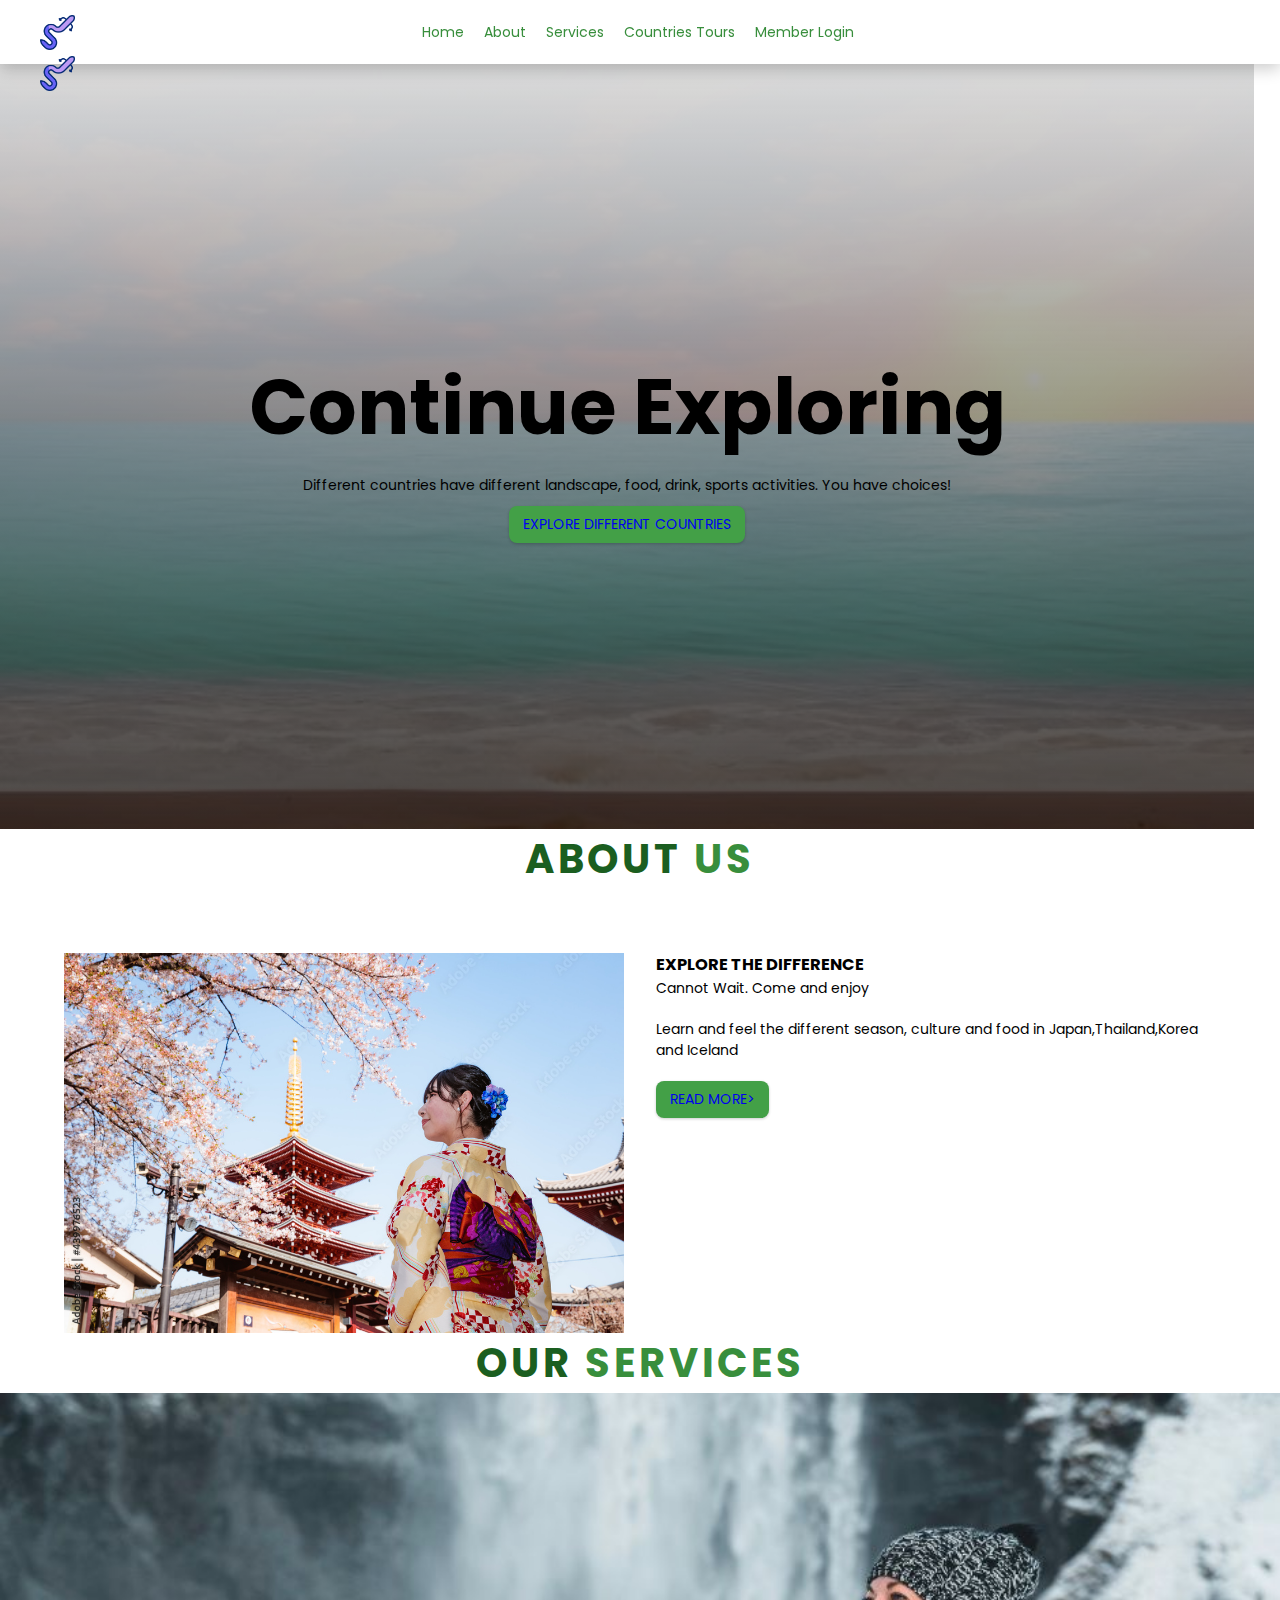
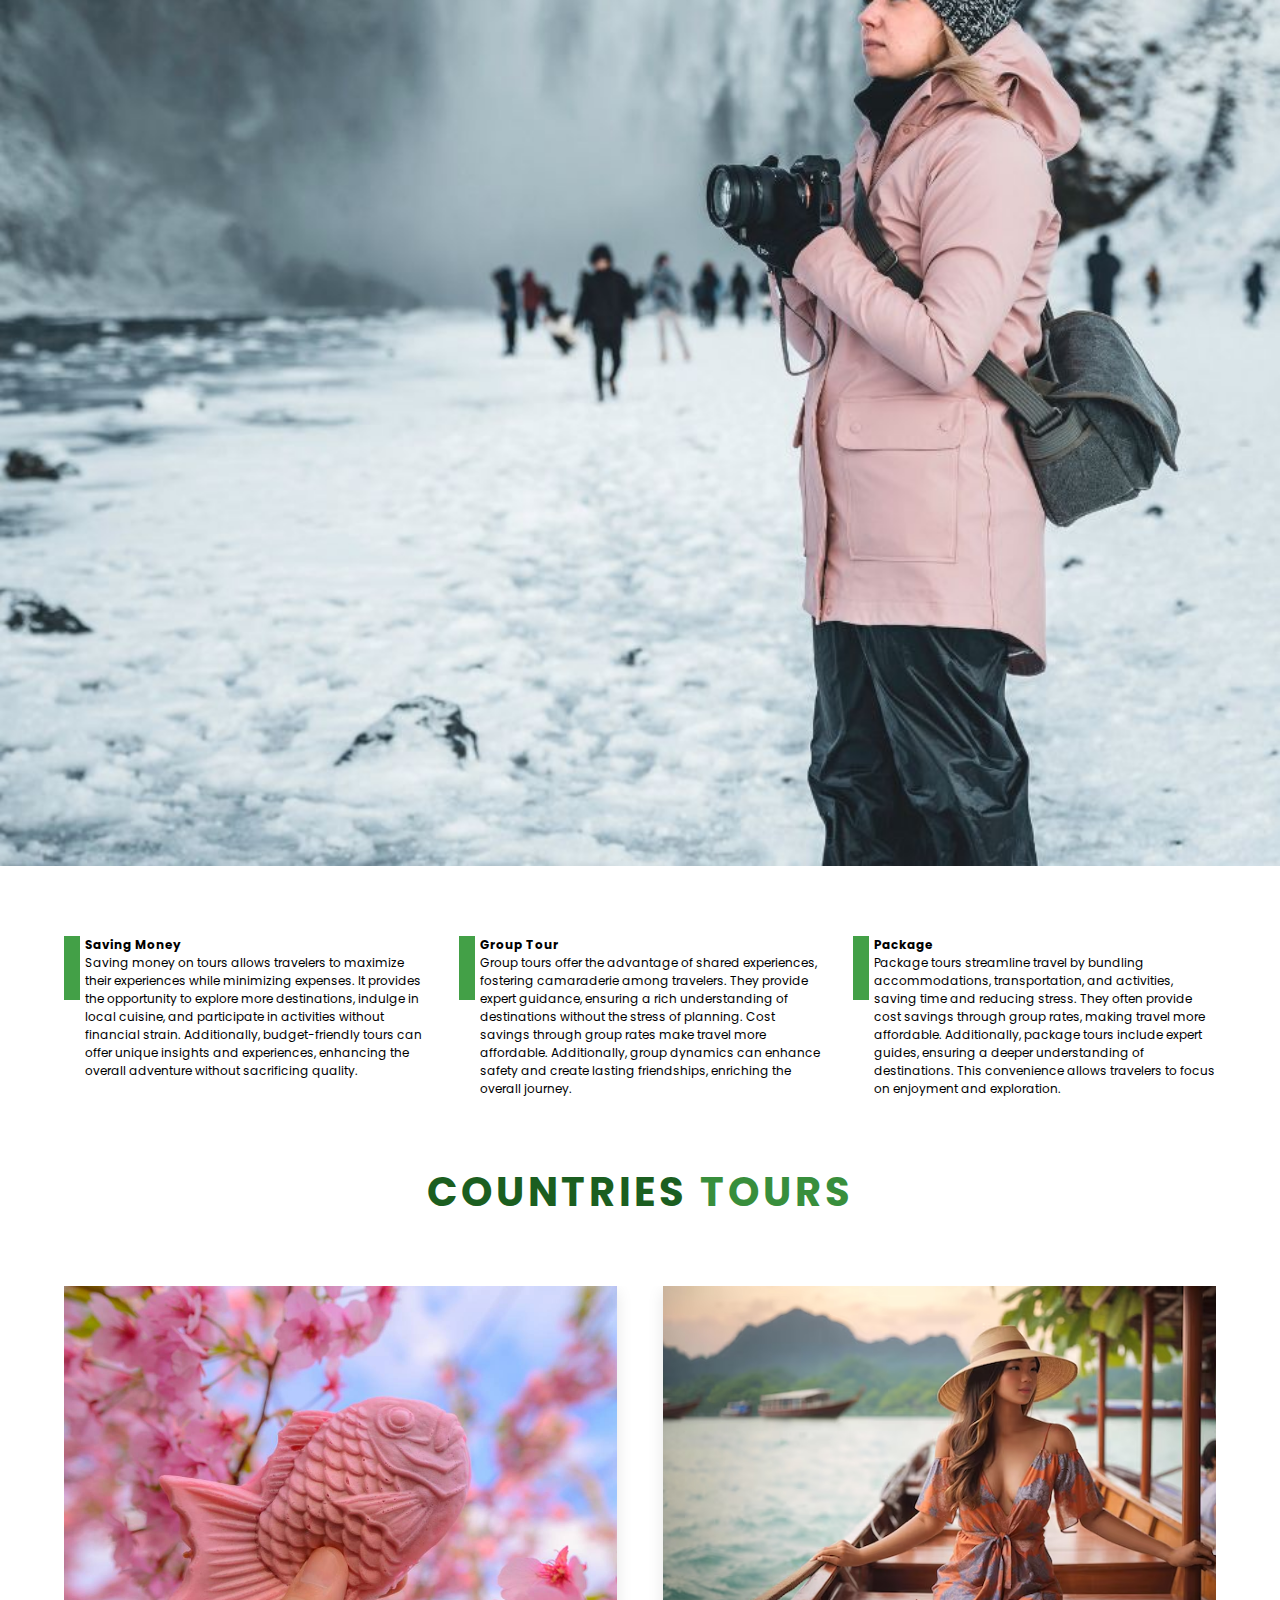
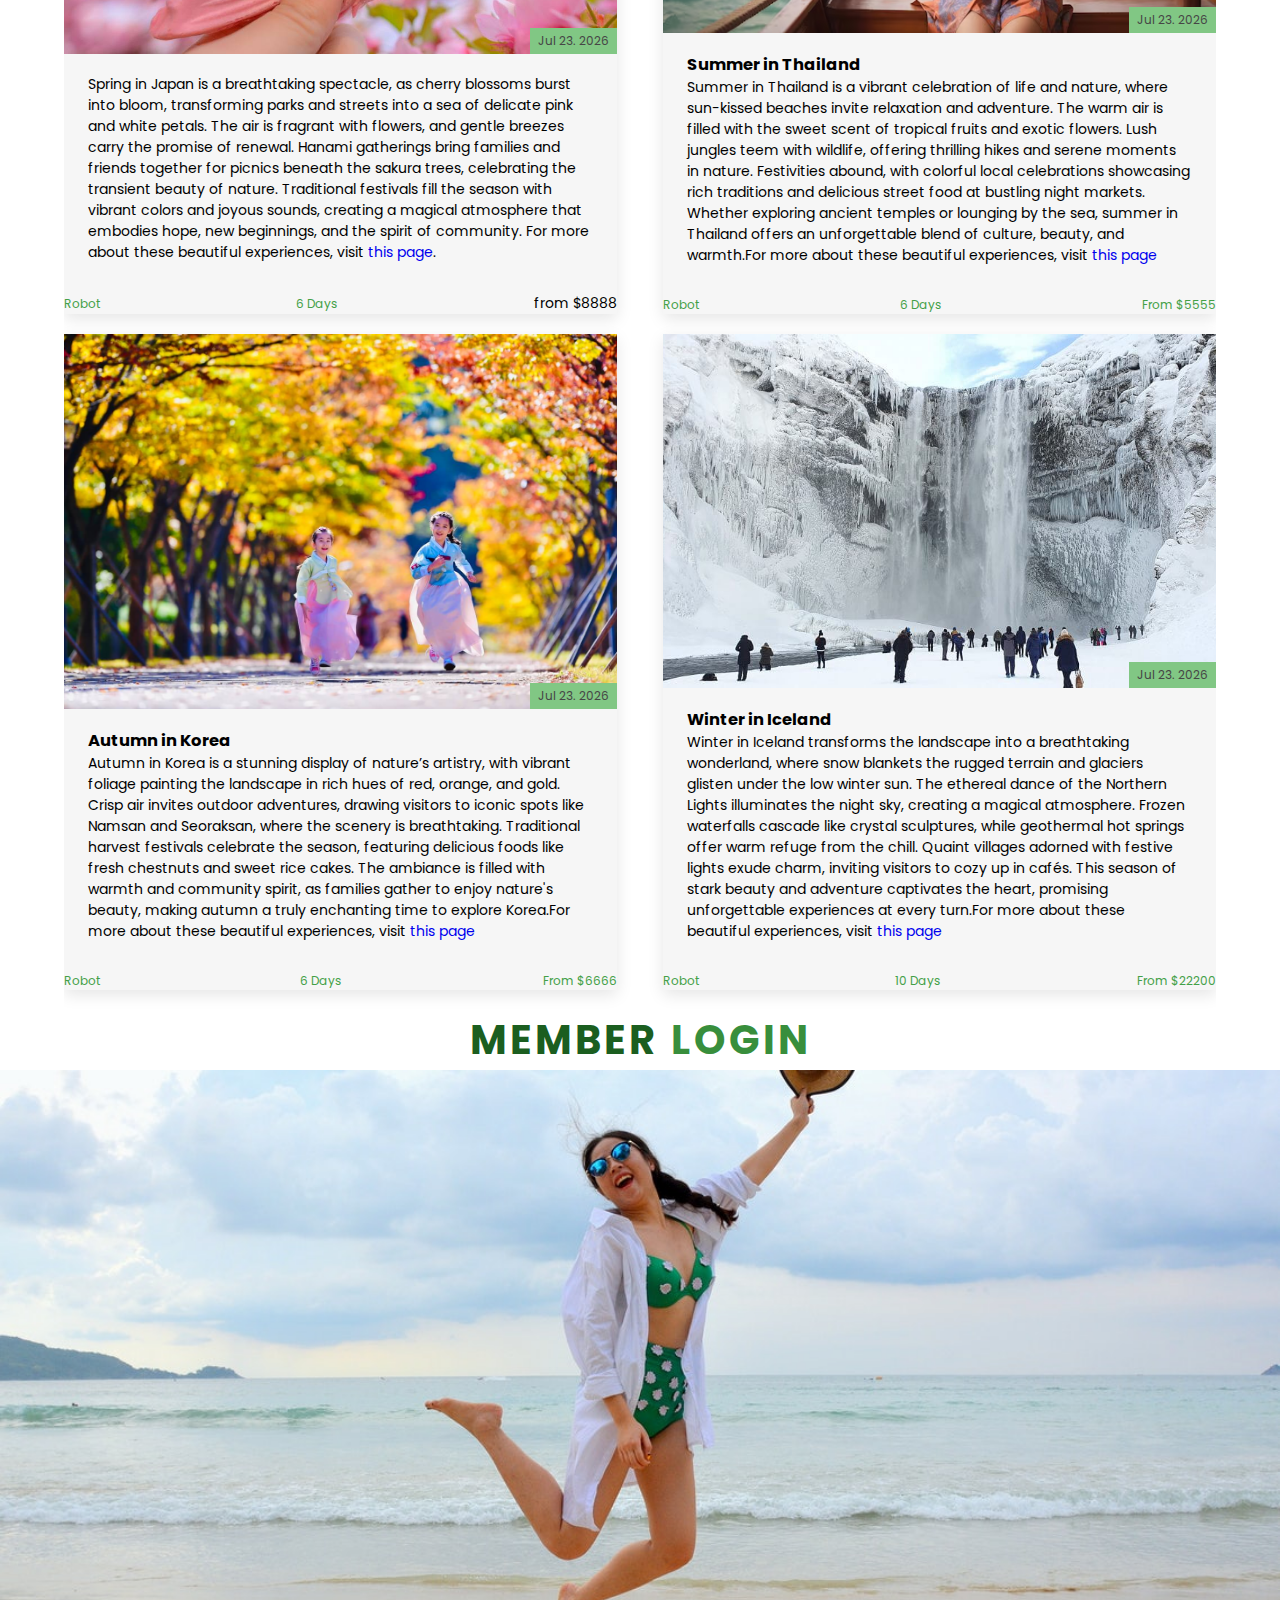
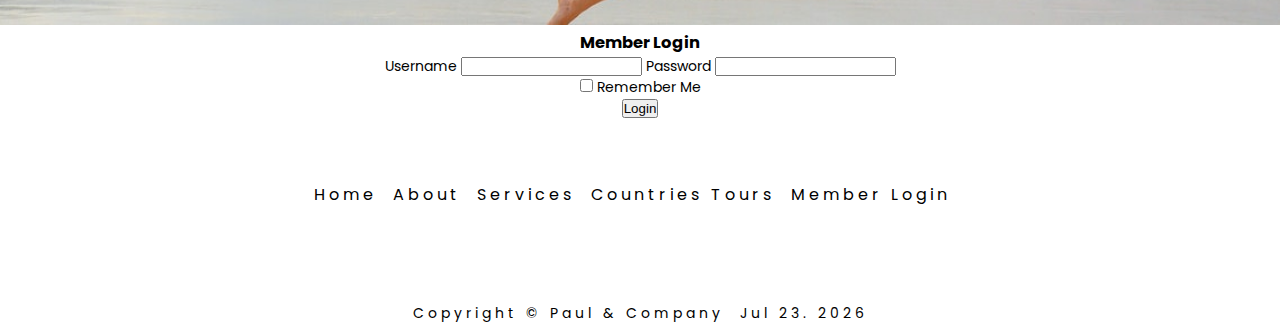
<file: index.html>
<!DOCTYPE html>
<html lang="en">
<head>
    <meta charset="UTF-8">
    <meta name="viewport" content="width=device-width, initial-scale=1.0">
<link rel="stylesheet" href="https://cdnjs.cloudflare.com/ajax/libs/font-awesome/6.6.0/css/all.min.css" integrity="sha512-Kc323vGBEqzTmouAECnVceyQqyqdsSiqLQISBL29aUW4U/M7pSPA/gEUZQqv1cwx4OnYxTxve5UMg5GT6L4JJg==" crossorigin="anonymous" referrerpolicy="no-referrer" />
<link rel="preconnect" href="https://fonts.googleapis.com">
<link rel="preconnect" href="https://fonts.gstatic.com" crossorigin>
<link href="https://fonts.googleapis.com/css2?family=Poppins:ital,wght@0,100;0,200;0,300;0,400;0,500;0,600;0,700;0,800;0,900;1,100;1,200;1,300;1,400;1,500;1,600;1,700;1,800;1,900&display=swap" rel="stylesheet">
<link rel="stylesheet" href="./style.css">
<title>Enjoy Your Holiday</title>
</head>
<body>
    <nav class="navbar">
        <div class="nav-logo">
            <a href="index.html"><img src="./Images/Pasted image.png" class="logo-link" alt="logo"></a>
            <a href="index.html"><img src="./Images/Pasted image (2).png" class="logo-link" alt="logo"></a>
        </div>

        <!-- desktop -->
        <!-- <div class="desktop-nav"> -->
        <div class="nav-links">
            <ul class="nav-list" id="nav-list">
                <li><a href="#home" class="nav-link">Home</a></li>
                <li><a href="#about" class="nav-link">about</a></li>
                <li><a href="#services" class="nav-link">Services</a></li>
                <li><a href="#tours" class="nav-link">Countries Tours</a></li>
                <li><a href="#login" class="nav-link">Member Login</a></li>
            </ul>
        </div>
        <div class="nav-icons">
            <ul class="nav-icons-list">
                <li>
                    <a href="https://www.facebook.com" class="nav-icon">
                        <i class="fa-brands fa-facebook"></i>
                    </a>
                </li>
                <li>
                    <a href="https://twitter.com" class="nav-icon">
                        <i class="fa-brands fa-twitter"></i>
                    </a>
                </li>
                <li>
                    <a href="https://whatsapp.com/" class="nav-icon">
                        <i class="fa-brands fa-whatsapp"></i>
                    </a>
                </li>
                <li>
                    <a href="https://www.instagram.com" class="nav-icon">
                        <i class="fa-brands fa-instagram"></i>
                    </a>
                </li>
            </ul>
        </div>
    <!-- </div> -->
        <!-- mobile hamburger -->
        <div class="nav-mobile">
            <button type="button" class="nav-mobile-toggle" id="nav-mobile-toggle">
                <i class="fa-solid fa-bars"></i>
            </button>
            <ul class="mobile-nav-list" id="mobile-nav-list">
                <li><a href="#home" class="mobile-nav-link">Home</a></li>
                <li><a href="#about" class="mobile-nav-link">About</a></li>
                <li><a href="#services" class="mobile-nav-link">Services</a></li>
                <li><a href="#tours" class="mobile-nav-link">Countries Tours</a></li>
                <li><a href="#login" class="mobile-nav-link">Member Login</a></li>
            </ul>
        </div>
    </nav>
    <section class="hero" id="home">
        <div class="hero-banner">
            <h1>Continue Exploring</h1>
            <p>Different countries have different landscape, food, drink, sports activities. You have choices!</p>
            <a href="#tours" class="btn hero-btn">Explore Different Countries</a>
        </div>
    </section>
    <!-- about -->
    <section class="section" id="about">
        <div class="section-title">
            <h2>about <span>us</span></h2>
        </div>
        <div class="section-center about-center">
            <div class="about-img">
                <img src="./Images/japan3.jpg" class="about-photo" alt="awesome landscape">
            </div>
            <article class="about-info">
                <h3>explore the difference</h3>
                <p>Cannot Wait. Come and enjoy</p>
                <p>Learn and feel the different season, culture and food in Japan,Thailand,Korea and Iceland</p>
            <a href="#" class="btn">Read More></a>
            </article>
        </div>
    </section>
    <!-- services -->
     <section class="section" id="services">
        <div class="section-title">
            <h2>our <span>services</span></h2>
            <img src="./Images/Iceland5.jpg"class="tour-img"  alt="">
        </div>
            <div class="section-center services-center">
                <!-- first icon -->
                <article class="service">
                    <span class="service-icon">
                        <i class="fa-solid fa-wallet"></i>
                    </span>
                    <div class="service-info">
                        <h4 class="service-title">
                            Saving Money
                        </h4>
                        <p class="service-text">Saving money on tours allows travelers to maximize their experiences while minimizing expenses. It provides the opportunity to explore more destinations, indulge in local cuisine, and participate in activities without financial strain. Additionally, budget-friendly tours can offer unique insights and experiences, enhancing the overall adventure without sacrificing quality.</p>
                    </div>
                </article>
                <!-- second icon -->
                <article class="service">
                    <span class="service-icon">
                        <i class="fa-solid fa-robot"></i>
                    </span>
                    <div class="service-info">
                        <h4 class="service-title">
                            Group Tour
                        </h4>
                        <p class="service-text"></p>Group tours offer the advantage of shared experiences, fostering camaraderie among travelers. They provide expert guidance, ensuring a rich understanding of destinations without the stress of planning. Cost savings through group rates make travel more affordable. Additionally, group dynamics can enhance safety and create lasting friendships, enriching the overall journey.</p>
                    </div>
                </article>
                <!-- third icon -->
                <article class="service">
                    <span class="service-icon">
                        <i class="fa-solid fa-person-rifle"></i>
                    </span>
                    <div class="service-info">
                        <h4 class="service-title">
                             Package
                        </h4>
                        <p class="service-text"></p>Package tours streamline travel by bundling accommodations, transportation, and activities, saving time and reducing stress. They often provide cost savings through group rates, making travel more affordable. Additionally, package tours include expert guides, ensuring a deeper understanding of destinations. This convenience allows travelers to focus on enjoyment and exploration.</p>
                    </div>
                </article>
            </div>
        </section>
        <section class="section" id="tours" >
                    <div class="section-title">
                        <h2>Countries <span>Tours</span></h2>
                    </div>
        <div class="section-center featured-center">
             <article class="tour-card">
                <div class="tour-img-container">
                    <img src="./Images/Japan7.jpg"  class="tour-img" alt="">
                    <p class="tour-date"><span Class="date"></p>
                </div>
                <div class="tour-info">
                    <p>Spring in Japan is a breathtaking spectacle, as cherry blossoms burst into bloom, transforming parks and streets into a sea of delicate pink and white petals. The air is fragrant with flowers, and gentle breezes carry the promise of renewal. Hanami gatherings bring families and friends together for picnics beneath the sakura trees, celebrating the transient beauty of nature. Traditional festivals fill the season with vibrant colors and joyous sounds, creating a magical atmosphere that embodies hope, new beginnings, and the spirit of community. For more about these beautiful experiences, visit <a href="japan.html">this page</a>.</p>
                </div>
                <div class="tour-footer">
                   <ul class="tour-footer-info">
                    <li><i class="fa-brands fa-android"></i>robot</li>
                    <li>6 days</li>
                    <l>from $8888</l>
                </ul>
                </div>
             </article>
             <article class="tour-card">
                <div class="tour-img-container">
                    <img src="./Images/Thailand1.avif" class="tour-img" alt="">
                    <p class="tour-date"><span Class="date"></p>
                </div>
                <div class="tour-info">
                    <h3>Summer in Thailand</h3>
                    <p>Summer in Thailand is a vibrant celebration of life and nature, where sun-kissed beaches invite relaxation and adventure. The warm air is filled with the sweet scent of tropical fruits and exotic flowers. Lush jungles teem with wildlife, offering thrilling hikes and serene moments in nature. Festivities abound, with colorful local celebrations showcasing rich traditions and delicious street food at bustling night markets. Whether exploring ancient temples or lounging by the sea, summer in Thailand offers an unforgettable blend of culture, beauty, and warmth.For more about these beautiful experiences, visit <a href="Thailand.html">this page</a></p>
                </div>
                <div class="tour-footer">
                   <ul class="tour-footer-info">
                    <li><i class="fa-brands fa-android"></i>robot</li>
                    <li>6 days</li>
                    <li>from $5555</li>
                </ul>
                </div>
             </article>
             <article class="tour-card">
                <div class="tour-img-container">
                    <img src="./Images/Korea1.jpg" class="tour-img" alt="">
                    <p class="tour-date"><span Class="date"></p>
                </div>
                <div class="tour-info">
                    <h3>Autumn in Korea</h3>
                    <p>Autumn in Korea is a stunning display of nature’s artistry, with vibrant foliage painting the landscape in rich hues of red, orange, and gold. Crisp air invites outdoor adventures, drawing visitors to iconic spots like Namsan and Seoraksan, where the scenery is breathtaking. Traditional harvest festivals celebrate the season, featuring delicious foods like fresh chestnuts and sweet rice cakes. The ambiance is filled with warmth and community spirit, as families gather to enjoy nature's beauty, making autumn a truly enchanting time to explore Korea.For more about these beautiful experiences, visit <a href="korea.html">this page</a></p>
                </div>
                <div class="tour-footer">
                   <ul class="tour-footer-info">
                    <li><i class="fa-brands fa-android"></i>robot</li>
                    <li>6 days</li>
                    <li>from $6666</li>
                </ul>
                </div>
             </article>
             <article class="tour-card">
                <div class="tour-img-container">
                    <img src="./Images/Iceland4.jpg"class="tour-img"  alt="">
                    <p class="tour-date"><span Class="date"></p>
                </div>
                <div class="tour-info">
                    <h3>Winter in Iceland</h3>
                    <p>Winter in Iceland transforms the landscape into a breathtaking wonderland, where snow blankets the rugged terrain and glaciers glisten under the low winter sun. The ethereal dance of the Northern Lights illuminates the night sky, creating a magical atmosphere. Frozen waterfalls cascade like crystal sculptures, while geothermal hot springs offer warm refuge from the chill. Quaint villages adorned with festive lights exude charm, inviting visitors to cozy up in cafés. This season of stark beauty and adventure captivates the heart, promising unforgettable experiences at every turn.For more about these beautiful experiences, visit <a href="iceland.html">this page</a>
                </div>
                <div class="tour-footer">
                   <ul class="tour-footer-info">
                    <li><i class="fa-brands fa-android"></i>robot</li>
                    <li>10 days</li>
                    <li>from $22200</li>
                </ul>
                </div>
             </article>
</div>
        </section>
        <!--member Login-->
        <section class="section" id="login">
            <div class="section-title">
                <h2>Member <span>Login</span></h2>
                <img src="./Images/Thailand3.jpeg"class="tour-img"  alt="">
<div class="login-container">
    <h3>Member Login</h3>
    <form id="loginForm">
        <label for="username">Username</label>
        <input type="text" id="username" name="username" required>
        <label for="password">Password</label>
        <input type="password" id="password" name="password" required>
        <div class="remember-me">
            <input type="checkbox" id="rememberMe">
            <label for="rememberMe">Remember Me</label>
        </div></div>
        <button type="submit" id="submitButton">Login</button>
    </form>
</div>
            </section> 
<footer class="section footer">
    <ul class="footer-links">
        <li><a href="#home" class="footer-link">Home</a></li>
        <li><a href="#about" class="footer-link">About</a></li>
        <li><a href="#services" class="footer-link">Services</a></li>
        <li><a href="#tours" class="footer-link">Countries Tours</a></li>
        <li><a href="#login" class="footer-link">Member Login</a></li>
    </ul>
    <ul class="footer-icons">
        <li>
            <a href="https://www.facebook.com" class="footer-icon">
                <i class="fa-brands fa-facebook"></i>
            </a>
        </li>
        <li>
            <a href="https://twitter.com" class="footer-icon">
                <i class="fa-brands fa-twitter"></i>
            </a>
        </li>
        <li>
            <a href="https://whatsapp.com/" class="footer-icon">
                <i class="fa-brands fa-whatsapp"></i>
            </a>
        </li>
        <li>
            <a href="https://www.instagram.com" class="footer-icon">
                <i class="fa-brands fa-instagram"></i>
            </a>
        </li>
    </ul>
    <p class="copyright">
        copyright &copy; Paul & Company
        <span Class="date">all right reserved</span>
    </p>
</footer>
    <script src="./app.js"></script>
</body>
</html>
</file>
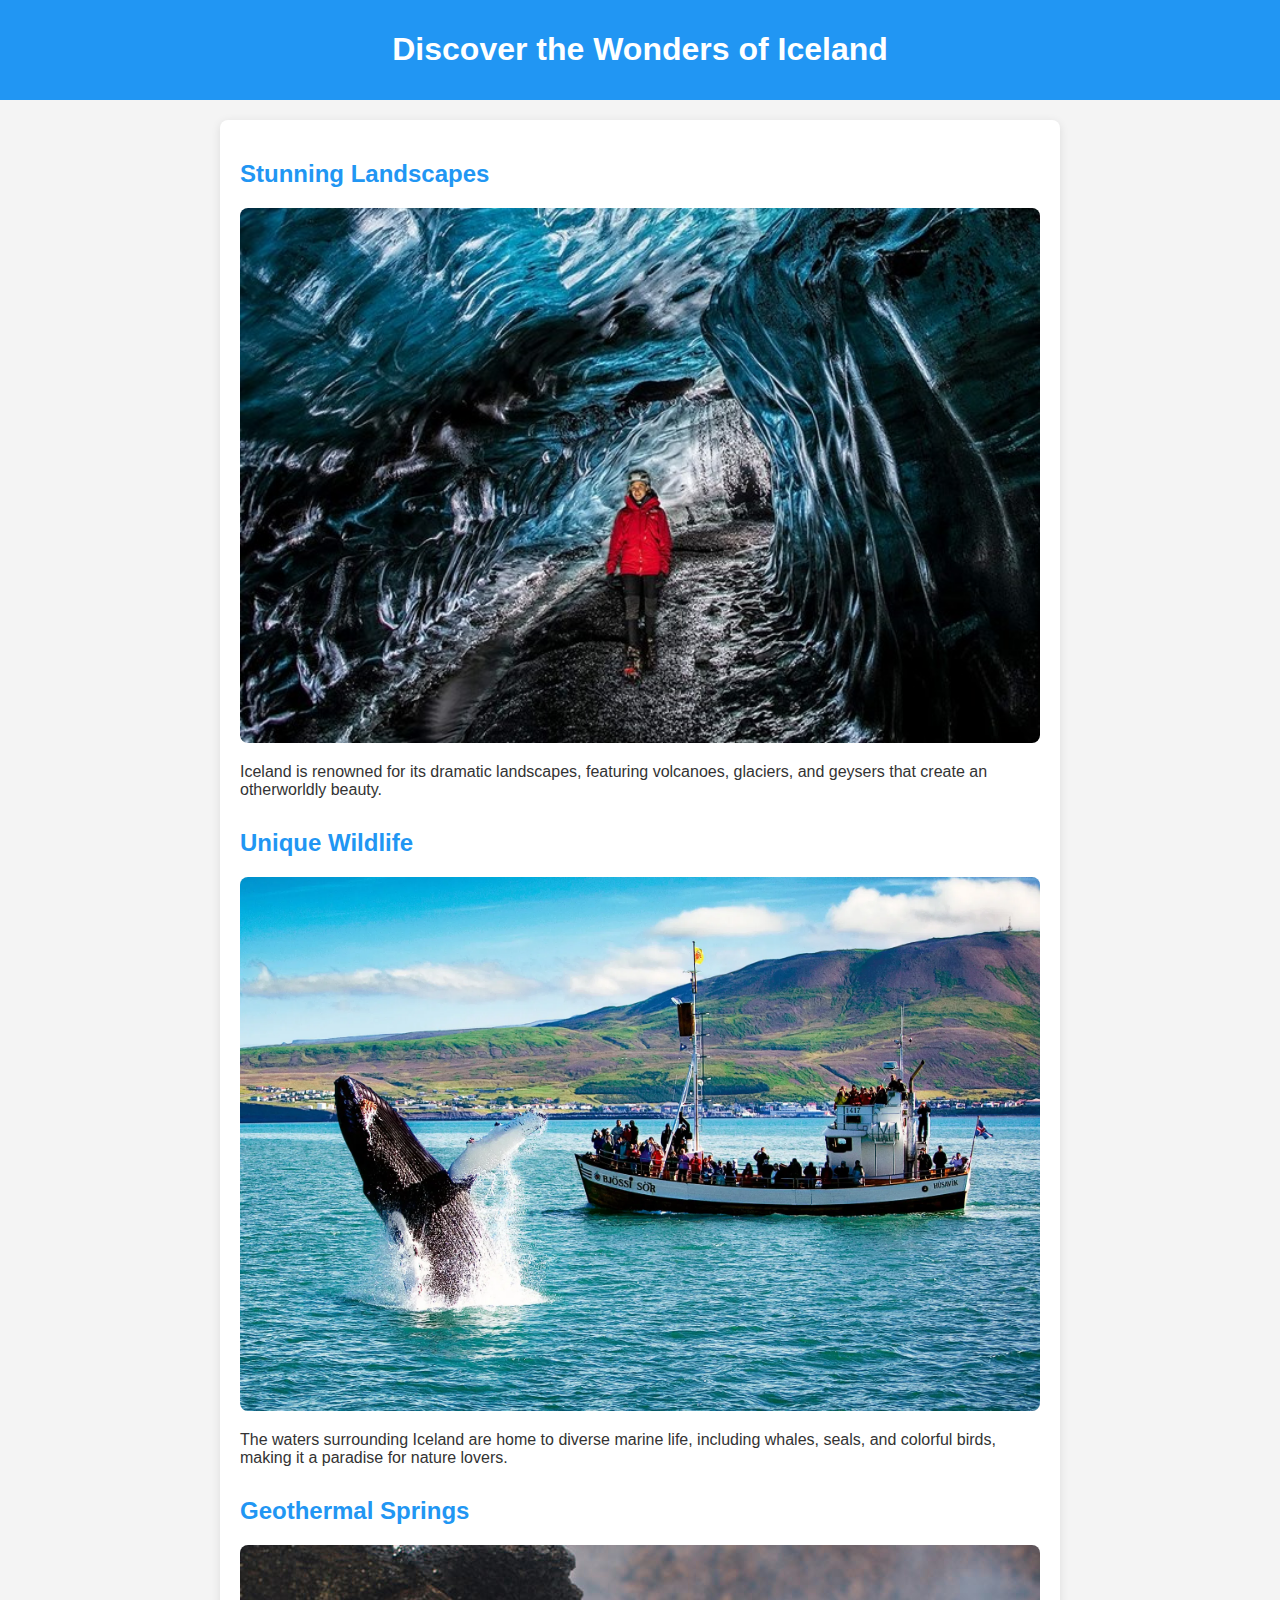
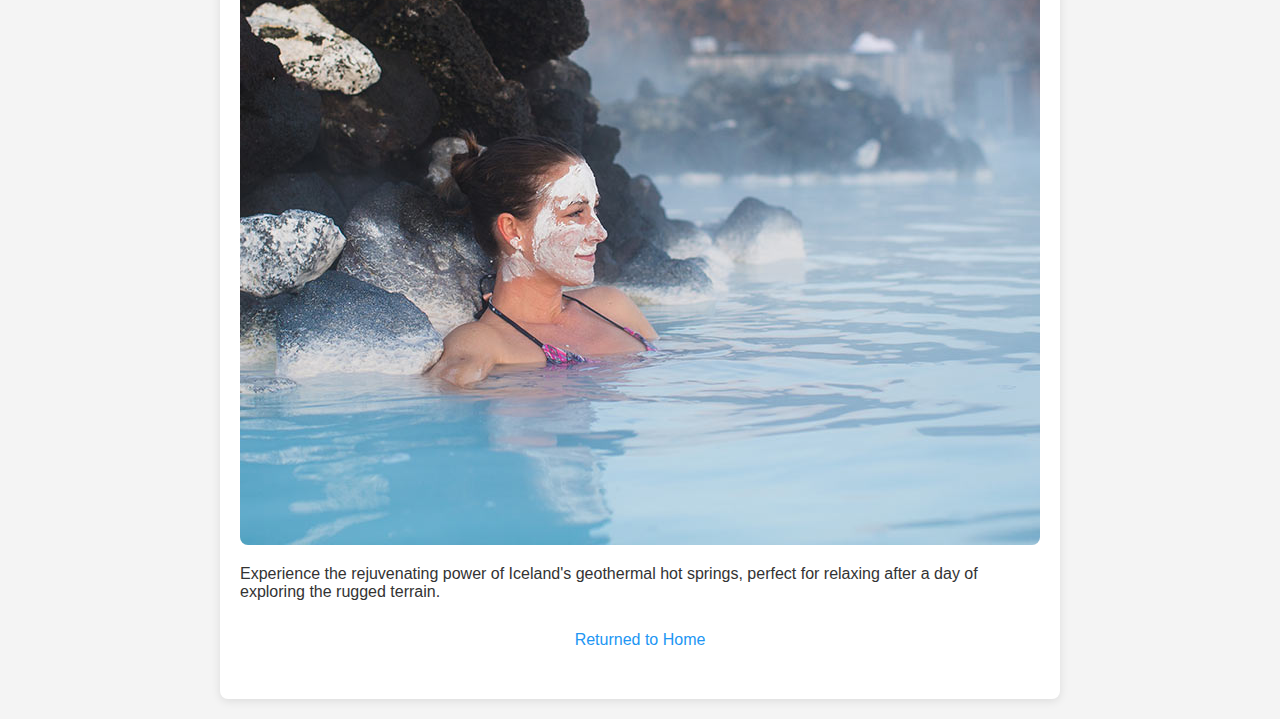
<file: iceland.html>
<!DOCTYPE html>
<html lang="en">
  <head>
    <meta charset="UTF-8" />
    <meta name="viewport" content="width=device-width, initial-scale=1.0" />
    <title>Discover the Wonders of Iceland</title>
    <style>
      body {
        font-family: Arial, sans-serif;
        margin: 0;
        padding: 0;
        background-color: #f4f4f4;
        color: #333;
      }
      header {
        background: #2196f3;
        color: white;
        padding: 10px 0;
        text-align: center;
      }
      .container {
        max-width: 800px;
        margin: 20px auto;
        padding: 20px;
        background: white;
        border-radius: 8px;
        box-shadow: 0 2px 10px rgba(0, 0, 0, 0.1);
      }
      .section {
        margin-bottom: 30px;
      }
      img {
        width: 100%;
        border-radius: 8px;
      }
      h2 {
        color: #2196f3;
      }
      .footer {
        text-align: center;
      }
      .footer-links {
        list-style: none;
        padding: 0;
      }
      .footer-link {
        text-decoration: none;
        color: #2196f3;
      }
    </style>
  </head>
  <body>
    <header>
      <h1>Discover the Wonders of Iceland</h1>
    </header>

    <div class="container">
      <div class="section">
        <h2>Stunning Landscapes</h2>
        <img
          src="./Images/Iceland3.jpg"
          alt="Breathtaking Landscape in Iceland"
        />
        <p>
          Iceland is renowned for its dramatic landscapes, featuring volcanoes,
          glaciers, and geysers that create an otherworldly beauty.
        </p>
      </div>

      <div class="section">
        <h2>Unique Wildlife</h2>
        <img
          src="./Images/iceland-Whale-Watching-22.webp"
          alt="Whales in Iceland"
        />
        <p>
          The waters surrounding Iceland are home to diverse marine life,
          including whales, seals, and colorful birds, making it a paradise for
          nature lovers.
        </p>
      </div>

      <div class="section">
        <h2>Geothermal Springs</h2>
        <img
          src="./Images/iceland-hot-spring.jpg"
          alt="Geothermal Hot Springs"
        />
        <p>
          Experience the rejuvenating power of Iceland's geothermal hot springs,
          perfect for relaxing after a day of exploring the rugged terrain.
        </p>
      </div>

      <footer class="section footer">
        <ul class="footer-links">
          <li>
            <a href="./index.html" class="footer-link">Returned to Home</a>
          </li>
        </ul>
      </footer>
    </div>
  </body>
</html>
</file>
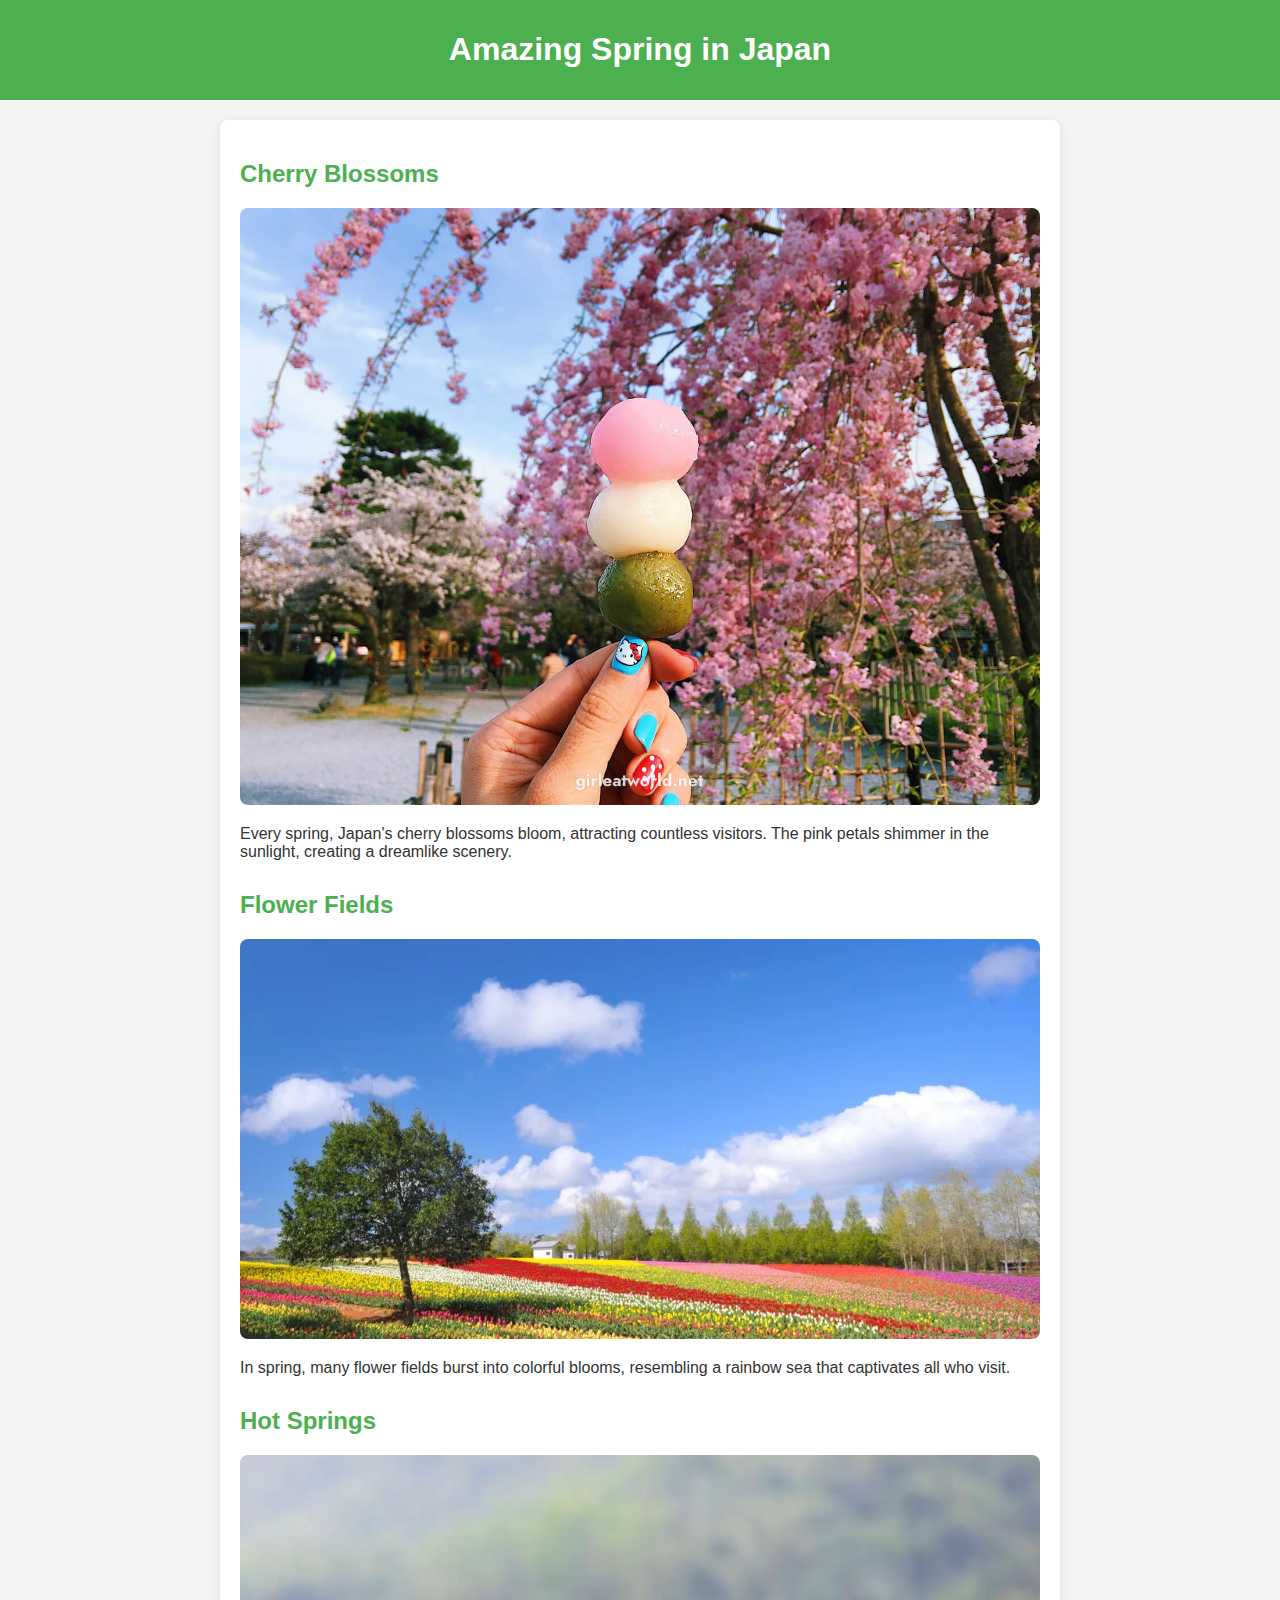
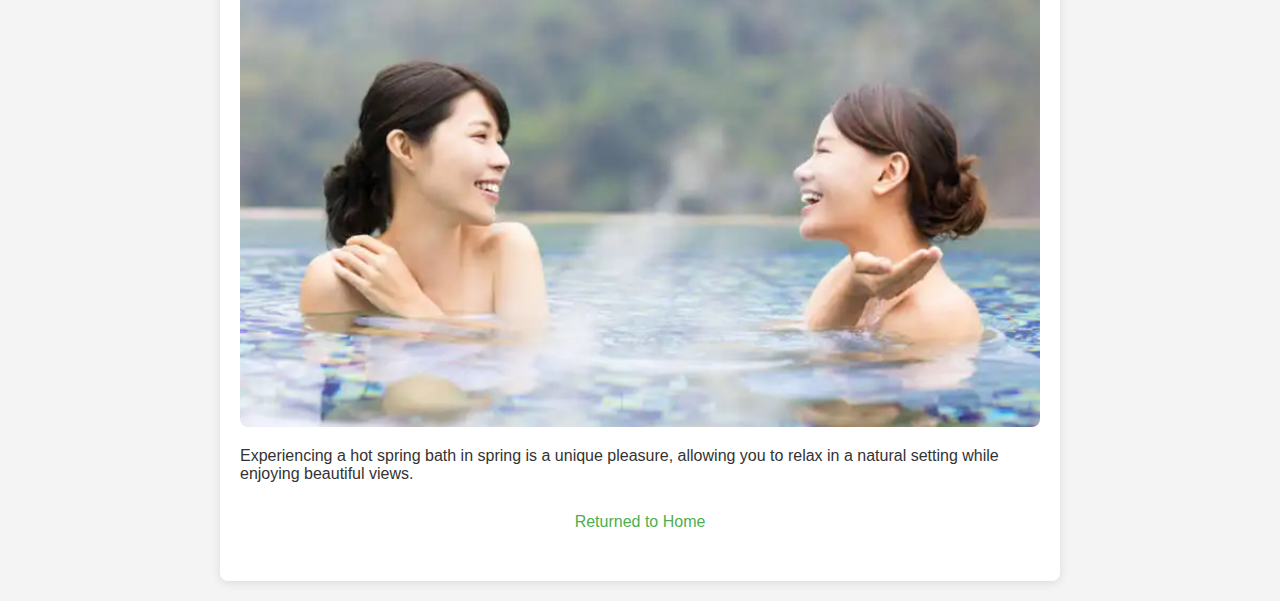
<file: japan.html>
<!DOCTYPE html>
<html lang="en">
  <head>
    <meta charset="UTF-8" />
    <meta name="viewport" content="width=device-width, initial-scale=1.0" />
    <title>Amazing Spring in Japan</title>
    <style>
      body {
        font-family: Arial, sans-serif;
        margin: 0;
        padding: 0;
        background-color: #f4f4f4;
        color: #333;
      }
      header {
        background: #4caf50;
        color: white;
        padding: 10px 0;
        text-align: center;
      }
      .container {
        max-width: 800px;
        margin: 20px auto;
        padding: 20px;
        background: white;
        border-radius: 8px;
        box-shadow: 0 2px 10px rgba(0, 0, 0, 0.1);
      }
      .section {
        margin-bottom: 30px;
      }
      img {
        width: 100%;
        border-radius: 8px;
      }
      h2 {
        color: #4caf50;
      }
      .footer {
        text-align: center;
      }
      .footer-links {
        list-style: none;
        padding: 0;
      }
      .footer-link {
        text-decoration: none;
        color: #4caf50;
      }
    </style>
  </head>
  <body>
    <header>
      <h1>Amazing Spring in Japan</h1>
    </header>

    <div class="container">
      <div class="section">
        <h2>Cherry Blossoms</h2>
        <img
          src="./Images/Cherry blossom 1.jpg"
          alt="Cherry Blossoms in Bloom"
        />
        <p>
          Every spring, Japan's cherry blossoms bloom, attracting countless
          visitors. The pink petals shimmer in the sunlight, creating a
          dreamlike scenery.
        </p>
      </div>

      <div class="section">
        <h2>Flower Fields</h2>
        <img src="./Images/flower.webp" alt="Flower Fields" />
        <p>
          In spring, many flower fields burst into colorful blooms, resembling a
          rainbow sea that captivates all who visit.
        </p>
      </div>

      <div class="section">
        <h2>Hot Springs</h2>
        <img src="./Images/onsen1.webp" alt="Hot Springs" />
        <p>
          Experiencing a hot spring bath in spring is a unique pleasure,
          allowing you to relax in a natural setting while enjoying beautiful
          views.
        </p>
      </div>
      <footer class="section footer">
        <ul class="footer-links">
          <li>
            <a href="./index.html" class="footer-link">Returned to Home</a>
          </li>
          </ul>
      </div>
    </div>
  </body>
</html>
</file>
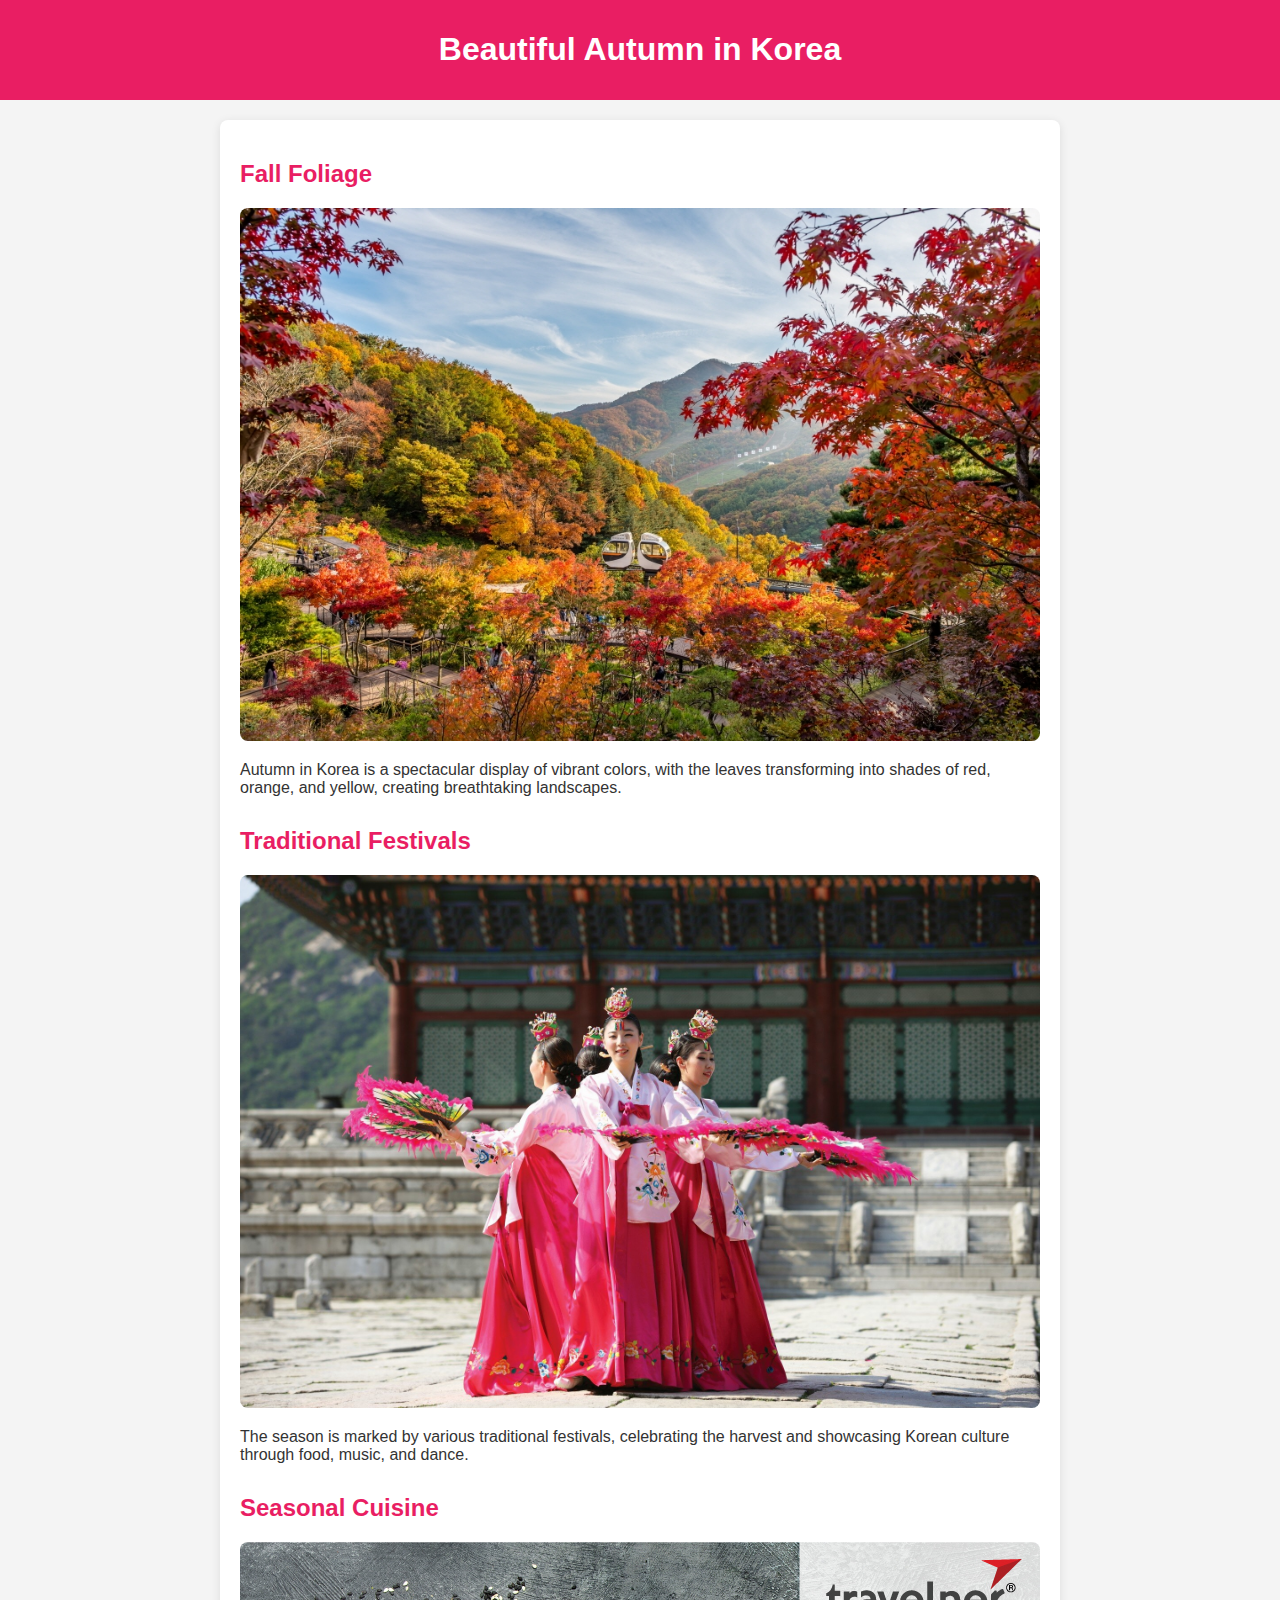
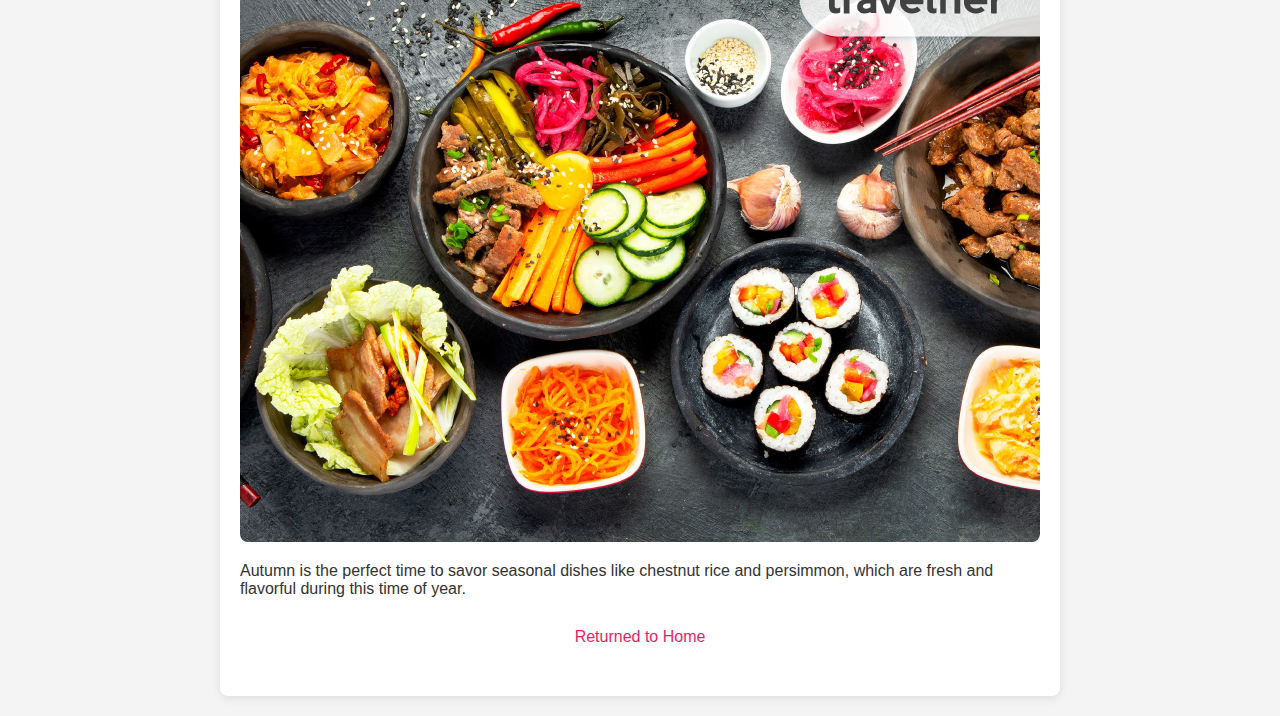
<file: korea.html>
<!DOCTYPE html>
<html lang="en">
  <head>
    <meta charset="UTF-8" />
    <meta name="viewport" content="width=device-width, initial-scale=1.0" />
    <title>Beautiful Autumn in Korea</title>
    <style>
      body {
        font-family: Arial, sans-serif;
        margin: 0;
        padding: 0;
        background-color: #f4f4f4;
        color: #333;
      }
      header {
        background: #e91e63;
        color: white;
        padding: 10px 0;
        text-align: center;
      }
      .container {
        max-width: 800px;
        margin: 20px auto;
        padding: 20px;
        background: white;
        border-radius: 8px;
        box-shadow: 0 2px 10px rgba(0, 0, 0, 0.1);
      }
      .section {
        margin-bottom: 30px;
      }
      img {
        width: 100%;
        border-radius: 8px;
      }
      h2 {
        color: #e91e63;
      }
      .footer {
        text-align: center;
      }
      .footer-links {
        list-style: none;
        padding: 0;
      }
      .footer-link {
        text-decoration: none;
        color: #e91e63;
      }
    </style>
  </head>
  <body>
    <header>
      <h1>Beautiful Autumn in Korea</h1>
    </header>

    <div class="container">
      <div class="section">
        <h2>Fall Foliage</h2>
        <img src="./Images/korea_leave.jpg" alt="Autumn Leaves in Korea" />
        <p>
          Autumn in Korea is a spectacular display of vibrant colors, with the
          leaves transforming into shades of red, orange, and yellow, creating
          breathtaking landscapes.
        </p>
      </div>

      <div class="section">
        <h2>Traditional Festivals</h2>
        <img src="./Images/korea_festival2.jpg" alt="Korean Autumn Festival" />
        <p>
          The season is marked by various traditional festivals, celebrating the
          harvest and showcasing Korean culture through food, music, and dance.
        </p>
      </div>

      <div class="section">
        <h2>Seasonal Cuisine</h2>
        <img src="./Images/korea_food.jpg" alt="Korean Autumn Dishes" />
        <p>
          Autumn is the perfect time to savor seasonal dishes like chestnut rice
          and persimmon, which are fresh and flavorful during this time of year.
        </p>
      </div>

      <footer class="section footer">
        <ul class="footer-links">
          <li>
            <a href="./index.html" class="footer-link">Returned to Home</a>
          </li>
        </ul>
      </footer>
    </div>
  </body>
</html>
</file>
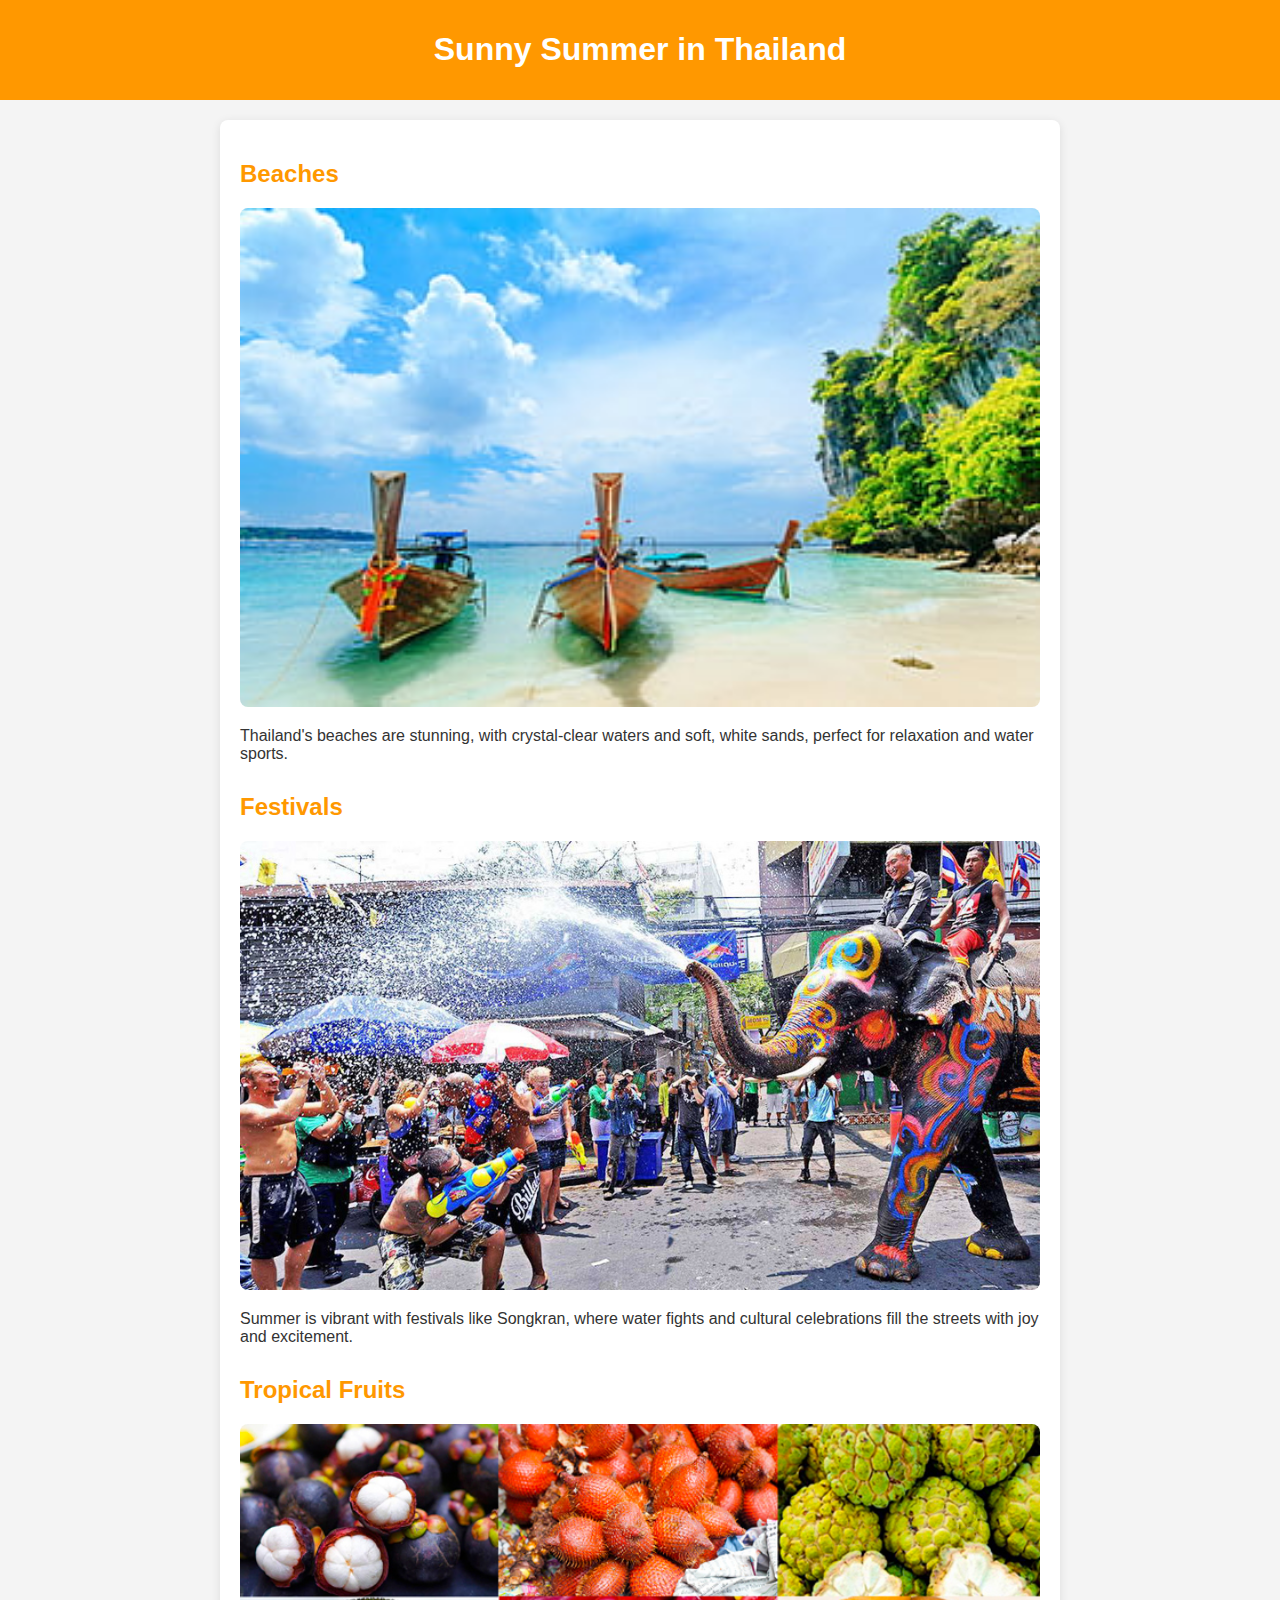
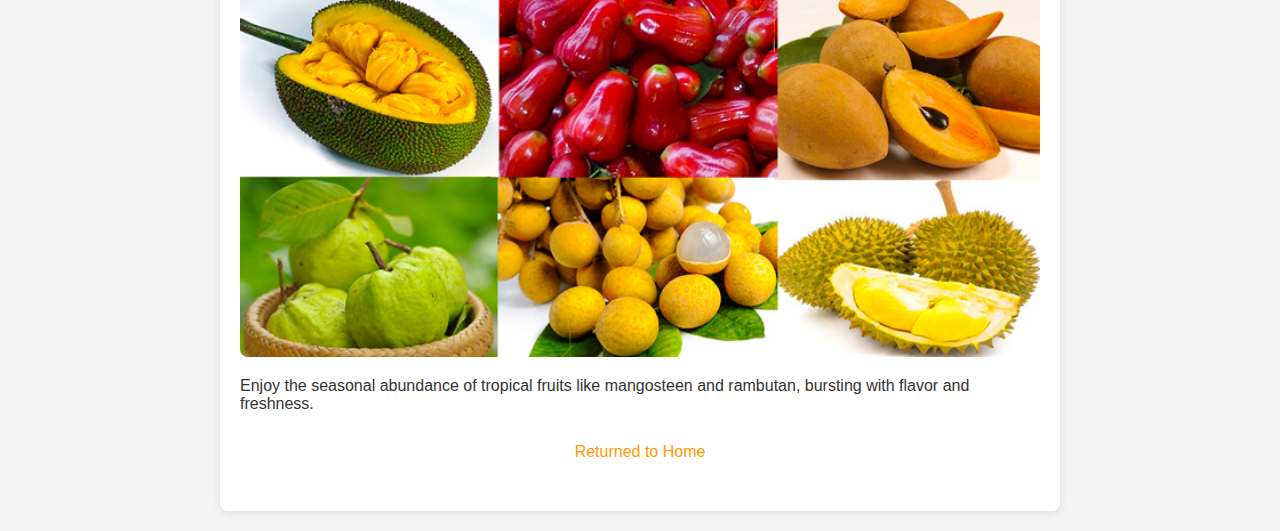
<file: Thailand.html>
<!DOCTYPE html>
<html lang="en">
  <head>
    <meta charset="UTF-8" />
    <meta name="viewport" content="width=device-width, initial-scale=1.0" />
    <title>Sunny Summer in Thailand</title>
    <style>
      body {
        font-family: Arial, sans-serif;
        margin: 0;
        padding: 0;
        background-color: #f4f4f4;
        color: #333;
      }
      header {
        background: #ff9800;
        color: white;
        padding: 10px 0;
        text-align: center;
      }
      .container {
        max-width: 800px;
        margin: 20px auto;
        padding: 20px;
        background: white;
        border-radius: 8px;
        box-shadow: 0 2px 10px rgba(0, 0, 0, 0.1);
      }
      .section {
        margin-bottom: 30px;
      }
      img {
        width: 100%;
        border-radius: 8px;
      }
      h2 {
        color: #ff9800;
      }
      .footer {
        text-align: center;
      }
      .footer-links {
        list-style: none;
        padding: 0;
      }
      .footer-link {
        text-decoration: none;
        color: #ff9800;
      }
    </style>
  </head>
  <body>
    <header>
      <h1>Sunny Summer in Thailand</h1>
    </header>

    <div class="container">
      <div class="section">
        <h2>Beaches</h2>
        <img src="./Images/Thailand4.jpg" alt="Beautiful Beach in Thailand" />
        <p>
          Thailand's beaches are stunning, with crystal-clear waters and soft,
          white sands, perfect for relaxation and water sports.
        </p>
      </div>

      <div class="section">
        <h2>Festivals</h2>
        <img src="./Images/Thailand_festival.jpeg" alt="Thai Festival" />
        <p>
          Summer is vibrant with festivals like Songkran, where water fights and
          cultural celebrations fill the streets with joy and excitement.
        </p>
      </div>

      <div class="section">
        <h2>Tropical Fruits</h2>
        <img src="./Images/Thai-Fruits.jpg" alt="Tropical Fruits" />
        <p>
          Enjoy the seasonal abundance of tropical fruits like mangosteen and
          rambutan, bursting with flavor and freshness.
        </p>
      </div>

      <footer class="section footer">
        <ul class="footer-links">
          <li>
            <a href="./index.html" class="footer-link">Returned to Home</a>
          </li>
        </ul>
      </footer>
    </div>
  </body>
</html>
</file>
<file: style.css>
/* ===========global variable=========== 
*/
:root {
  --clr-primary-1: #e8f5e9; /* Light green */
  --clr-primary-2: #c8e6c9; /* Light green */
  --clr-primary-3: #81c784; /* Medium green */
  --clr-primary-4: #66bb6a; /* Medium green */
  --clr-primary-5: #43a047; /* Dark green */
  --clr-primary-6: #388e3c; /* Darker green */
  --clr-primary-7: #2e7d32; /* Even darker green */
  --clr-primary-8: #1b5e20; /* Very dark green */
  --clr-primary-9: #1b5e20; /* Dark green */
  --clr-primary-10: #0d4b24; /* Deep green */

  
  --clr-gray-1: #f6f6f6;
  --clr-gray-2: #efefef;
  --clr-gray-3: #dbdbdb;
  --clr-gray-4: #c6c6c6;
  --clr-gray-5: #aeaeae;
  --clr-gray-6: #898989;
  /* for heading */
  --clr-gray-7: #707070;
  --clr-gray-8: #575757;
  --clr-gray-9: #464646;
  --clr-gray-10: #3e3e3e
  --clr-white: #fff;
  --ff-primary: "Poppins", sans-serif;

  --ff-primary: "Poppins", sans-serif;
  --transition: all 0.3s linear;
  --spacing: 0.25rem;
  --radius: 0.5rem;
  --light-shadow: 0 5px 15px rgba(0, 0, 0, 0.1);
  --dark-shadow: 0 5px 15px rgba(0, 0, 0, 0.2);
  --navbar-Height: 4rem;
}
/* ===========global setting============= */
* {
  margin: 0;
  padding: 0;
  box-sizing: border-box;
}

html {
  scroll-behavior: smooth;
}

body {
  font-family: var(--ff-primary);
  background-color: var(--clr-white);
  color: var(--clr-gray-10);
  line-height: 1.5;
  font-size: 0.875rem;
}

.page {
  width: 100%;
  height: 100%;
  display: flex;
  align-items: center;
  justify-content: center;
}
ul {
  list-style-type: none;
}

a {
  text-decoration: none;
}
/* common section */
h2 {
  font-size: 2.5rem;
  letter-spacing: var(--spacing);
}
.section {
  padding: 5rem, 0;
  scroll-margin-top: var(--navbar-Height);
  /* height: 95vh; */
}
.section-title {
  text-align: center;
  margin-bottom: var(--navbar-Height);
}
.section-title h2 {
  text-transform: uppercase;
  color: var(--clr-primary-9);
}

.section-title span {
  color: var(--clr-primary-6);
}

.section-center {
  width: 90vw;
  margin: 0 auto;
  display: grid;
  grid-template-columns: 1fr 1fr;
  column-gap: 2rem;
  overflow: hidden;
}
@media (min-width: 768px) {
  .about-photo {
    width: 100%;
    height: 100%;
    position: relative;
  }

  .about-info {
    margin-bottom: 10px;
    h3 {
      text-transform: uppercase;
    }
    p {
      margin-bottom: 20px;
    }
  }
  .about-img {
    position: relative;
  }

  .about-img::before {
    content: "";
    position: absolute;
    width: 100%;
    height: 100%;
    border: 0.5rem solid var(--clr-primary-5);
    box-sizing: border-box;
    top: -1.5rem;
    left: -1.5rem;
  }
}
@media (max-width: 768px) {
  .about-center {
    max-width: 768px;
    margin: 0 auto;
    display: grid;
    grid-template-columns: 1fr;
  }
  .about-photo {
    width: 100%;
    height: 75%;
  }
  .about-info {
    margin-bottom: 10px;
    h3 {
      text-transform: uppercase;
    }
    p {
      margin-bottom: 20px;
    }
  }
}

/* ==========
service
========== */
@media (min-width: 768px) {
  .section-center.services-center {
    display: flex;
    margin-bottom: var(--navbar-Height);
  }
  article.service {
    width: 33.3%;
    display: flex;
    justify-content: space-between;
  }

  .service-icon {
    display: inline-block;
    font-size: 2rem;
    background-color: var(--clr-primary-5);
    color: var(--clr-primary-10);
    padding: 0.5rem;
    height: var(--navbar-Height);
  }

  .service-info {
    margin-left: 5px;
    font-size: 0.75rem;
  }
}
@media (max-width: 768px) {
  .section-center.services-center {
    display: flex;
    flex-direction: column;
    text-align: center;
    margin-bottom: var(--navbar-Height);
  }
  .service-icon {
    display: inline-block;
    font-size: 2rem;
    background-color: var(--clr-primary-5);
    color: var(--clr-primary-10);
    padding: 0.5rem;
    height: var(--navbar-Height);
    margin-bottom: 10px;
  }
  .service-info {
    margin-bottom: 20px;
    font-size: 1rem;
    h4 {
      margin-bottom: 10px;
    }
  }
}
/* =============tour================= */
/* #tour{
    display: flex;
} */
@media (min-width: 768px) {
  .section-center.featured-center {
    display: flex;
    flex-wrap: wrap;
    max-width: 1170px;
    justify-content: space-between;
  }
  .tour-card {
    width: 30%;
    display: flex;
    flex-direction: column;
    flex-wrap: wrap;
    transition: var(--transition);
    background: var(--clr-gray-1);
    box-shadow: 0 5px 15px rgba(0, 0, 0, 0.1);
    max-width: 1170px;
    margin-bottom: 20px;
  }
  .tour-card:hover {
    box-shadow: 0 5px 15px rgba(0, 0, 0, 0.2);
    transform: scale(1.02);
  }

  .tour-img-container {
    flex: 1 0 30%;
    position: relative;
    height: 13rem;
  }
  .tour-img {
    width: 100%;
    height: 100%;
    object-fit: cover;
  }
  .tour-date {
    position: absolute;
    right: 0;
    bottom: 0;
    background: var(--clr-primary-3);
    color: var(--clr-gray-9);
    text-transform: capitalize;
    padding: 0.25rem 0.5rem;
    font-size: 0.75rem;
  }
  .tour-info {
    padding: 1.25rem 1.5rem;
  }
  .tour-footer {
    margin-top: 10px;
  }
  .tour-footer-info {
    display: flex;
    justify-content: space-between;
    align-items: center;
    flex-wrap: wrap;
  }

  .tour-footer-info li {
    text-transform: capitalize;
    color: var(--clr-primary-5);
    font-size: 0.75rem;
  }
}
@media (min-width: 768px) {
  .section-center.featured-center {
    display: flex;
    flex-wrap: wrap;
    max-width: 1170px;
    justify-content: space-between;
  }
  .tour-card {
    width: 48%; /* Changed to 48% for two-column layout */
    display: flex;
    flex-direction: column;
    flex-wrap: wrap;
    transition: var(--transition);
    background: var(--clr-gray-1);
    box-shadow: 0 5px 15px rgba(0, 0, 0, 0.1);
    max-width: 1170px;
    margin-bottom: 20px;
  }
  /* Other styles remain unchanged */
}

@media (max-width: 768px) {
  .section-center.featured-center {
    display: flex;
    flex-direction: column;
  }
  .tour-card {
    width: 100%; /* Changed to 100% for single column layout */
    display: flex;
    flex-direction: column;
    transition: var(--transition);
    background: var(--clr-gray-1);
    box-shadow: 0 5px 15px rgba(0, 0, 0, 0.1);
    max-width: 1170px;
    margin-bottom: 20px;
  }
  /* Other styles remain unchanged */
}
/*@media (max-width: 768px) {
  .section-center.featured-center {
    display: flex;
    flex-direction: column;
  }
  .tour-card {
    width: 98%;
    display: flex;
    flex-direction: column;
    transition: var(--transition);
    background: var(--clr-gray-1);
    box-shadow: 0 5px 15px rgba(0, 0, 0, 0.1);
    max-width: 1170px;
    margin-bottom: 20px;
  }
  .tour-card:hover {
    box-shadow: 0 5px 15px rgba(0, 0, 0, 0.2);
    transform: scale(1.02);
  }

  .tour-img-container {
    flex: 1 0 30%;
    position: relative;
    height: calc(100vh - var(--navbar-Height) - 12rem);
  }
  .tour-img {
    width: 100%;
    height: auto;
  }
  .tour-date {
    position: absolute;
    right: 0;
    bottom: 5px;
    background: var(--clr-primary-3);
    color: var(--clr-gray-9);
    text-transform: capitalize;
    padding: 0.25rem 0.5rem;
    font-size: 0.75rem;
  }
  .tour-info {
    padding: 1.25rem 1.5rem;
  }
  .tour-footer {
    margin-top: 10px;
  }
  .tour-footer-info {
    display: flex;
    justify-content: space-between;
    align-items: center;
    flex-wrap: wrap;
  }
  .tour-footer-info li {
    text-transform: capitalize;
    color: var(--clr-primary-5);
    font-size: 0.75rem;
  }
}
/* =========footer========== */

.footer {
  background: var(--clr-gray-10);
  text-align: center;
  padding-left: 2rem;
  padding-right: 2rem;
}
.footer-links,
.footer-icons {
  display: flex;
  justify-content: center;
  margin-bottom: 1.5rem;
  flex-wrap: wrap;
}
.footer-link {
  color: var(--clr-white);
  text-transform: capitalize;
  font-size: 1rem;
  margin-right: 1rem;
  letter-spacing: var(--spacing);
  transition: var(--transition);
}
.footer-link:hover {
  color: var(--clr-primary-5);
}
.footer-icon {
  font-size: 2rem;
  margin-right: 1rem;
  color: var(--clr-white);
  transition: var(--transition);
}
.footer-icon:hover {
  color: var(--clr-primary-5);
}
.copyright {
  text-transform: capitalize;
  letter-spacing: var(--spacing);
  color: var(--clr-white);
}

.copyright span {
  margin-left: 0.5rem;
}

/* ----------
navbar
========== */
.navbar {
  /* fixed the navbar at the top of the page */
  position: fixed;
  top: 0;
  left: 0;
  /* ============= */
  width: 100%;
  background: var(--clr-white);
  box-shadow: var(--dark-shadow);
  height: var(--navbar-Height);
  display: flex;
  align-items: center;
  justify-content: space-between;
  z-index: 100;
}
/* logo container */
.nav-logo {
  width: 35px;
  height: 35px;
  margin: 40px;
}

/* nav-list ul all the links */
.nav-list {
  display: flex;
}

/* links item */
.nav-link {
  margin: 10px;
  text-transform: capitalize;
  color: var(--clr-primary-6);
}

.nav-link:hover {
  color: var(--clr-primary-8);
  /* font-size: 1.3rem; */
}

/* icon-list ul */
.nav-icons-list {
  display: flex;
  margin: 40px;
}
/* icon item */
.nav-icon {
  margin: 5px;
  font-size: 1.3rem;
  color: var(--clr-primary-8);
}
.nav-icon:hover {
  color: var(--clr-primary-8);
}
/* logo img set to 100% of the container */
img.logo-link {
  width: 100%;
}
/* mobile section */
/* link list ul */

/* burger mobile button */
.nav-mobile-toggle {
  cursor: pointer;
}

/* .mobile-nav-list.active {
    transform: translateX(0);
} */

@media (min-width: 768px) {
  .nav-mobile {
    display: none;
  }
}

@media (max-width: 768px) {
  /* navbar */
  .nav-list {
    display: none;
  }
  .nav-icons {
    display: none;
  }
  .nav-mobile {
    display: block;
  }
  .fa-bars {
    font-size: 1.5rem;
    width: 100%;
    color: var(--clr-primary-6);
  }
  .nav-mobile-toggle {
    margin: 40px;
    width: 40px;
    height: 40px;
    border: none;
    background-color: var(--clr-white);
  }
  .mobile-nav-list {
    position: fixed;
    top: var(--navbar-Height);
    right: -100%;
    width: 100%;
    height: calc(100vh - var(--navbar-Height));
    display: flex;
    flex-direction: column;
    align-items: center;
    /* height: 100%; */
    padding-top: 30px;
    gap: 2rem;
    font-size: 1.2rem;
    /* margin-top: var(--navbar-Height); */
    text-align: center;
    transition: var(--transition);
    transform: translateX(100%);
  }
  .mobile-nav-list.active {
    /* transform: translateX(100%); */
    position: fixed;
    top: var(--navbar-Height);
    transform: translateX(0);
    bottom: 0;
    right: 0;
    width: 100%;
    background: var(--clr-primary-2);
    text-align: center;
    display: flex;
    flex-direction: flex-column;
    align-items: center;
    opacity: 0.6;
  }
  .mobile-nav-link:hover {
    display: block;
    color: var(--clr-primary-9);
    background: var(--clr-primary-5);
    cursor: pointer;
  }
}

/* .nav-mobile {
    display: none;
} */

/* =========
Hero section1
========= */

@media (min-width: 768px) {
  .hero {
    display: flex;
    height: 85vh;
    width: 98vw;
    background: linear-gradient(var(--clr-gray-3), rgba(0, 0, 0, 0.7)),
      url("./Images/Beach-Background.jpg") center/cover no-repeat;
    margin-top: var(--navbar-Height);
  }
  .hero-banner {
    width: 100%;
    display: flex;
    flex-direction: column;
    justify-content: center;
    align-items: center;
    /* padding: 20vh; */
  }

  .hero-banner h1 {
    color: var(--clr-white);
    text-transform: capitalize;
    font-size: 6vw;
  }

  .hero p {
    color: var(--clr-white);
    margin: 10px;
  }

  .btn {
    text-transform: uppercase;
    background: var(--clr-primary-5);
    padding: 0.375rem 0.75rem;
    letter-spacing: var(--clr-spacing);
    display: inline-block;
    transition: var(--transition);
    border: 2px solid transparent;
    cursor: pointer;
    box-shadow: 0 1px 3px rgba(0, 0, 0, 0.2);
    border-radius: var(--radius);
  }

  .btn:hover {
    color: var(--clr-primary-9);
    background: var(--clr-primary-2);
  }
}
@media (max-width: 768px) {
  .hero {
    display: flex;
    height: 85vh;
    width: 98vw;
    background: var(--clr-primary-6);
    margin-top: var(--navbar-Height);
  }
  .hero-banner {
    width: 100%;
    display: flex;
    flex-direction: column;
    justify-content: center;
    align-items: center;
    /* padding: 20vh; */
  }

  .hero-banner h1 {
    color: var(--clr-white);
    text-transform: capitalize;
    font-size: 6vw;
  }

  .hero p {
    color: var(--clr-white);
    margin: 10px;
  }

  .btn {
    text-transform: uppercase;
    background: var(--clr-primary-5);
    padding: 0.375rem 0.75rem;
    letter-spacing: var(--clr-spacing);
    display: inline-block;
    transition: var(--transition);
    border: 2px solid transparent;
    cursor: pointer;
    box-shadow: 0 1px 3px rgba(0, 0, 0, 0.2);
    border-radius: var(--radius);
  }

  .btn:hover {
    color: var(--clr-primary-9);
    background: var(--clr-primary-2);
  }
}
</file>
